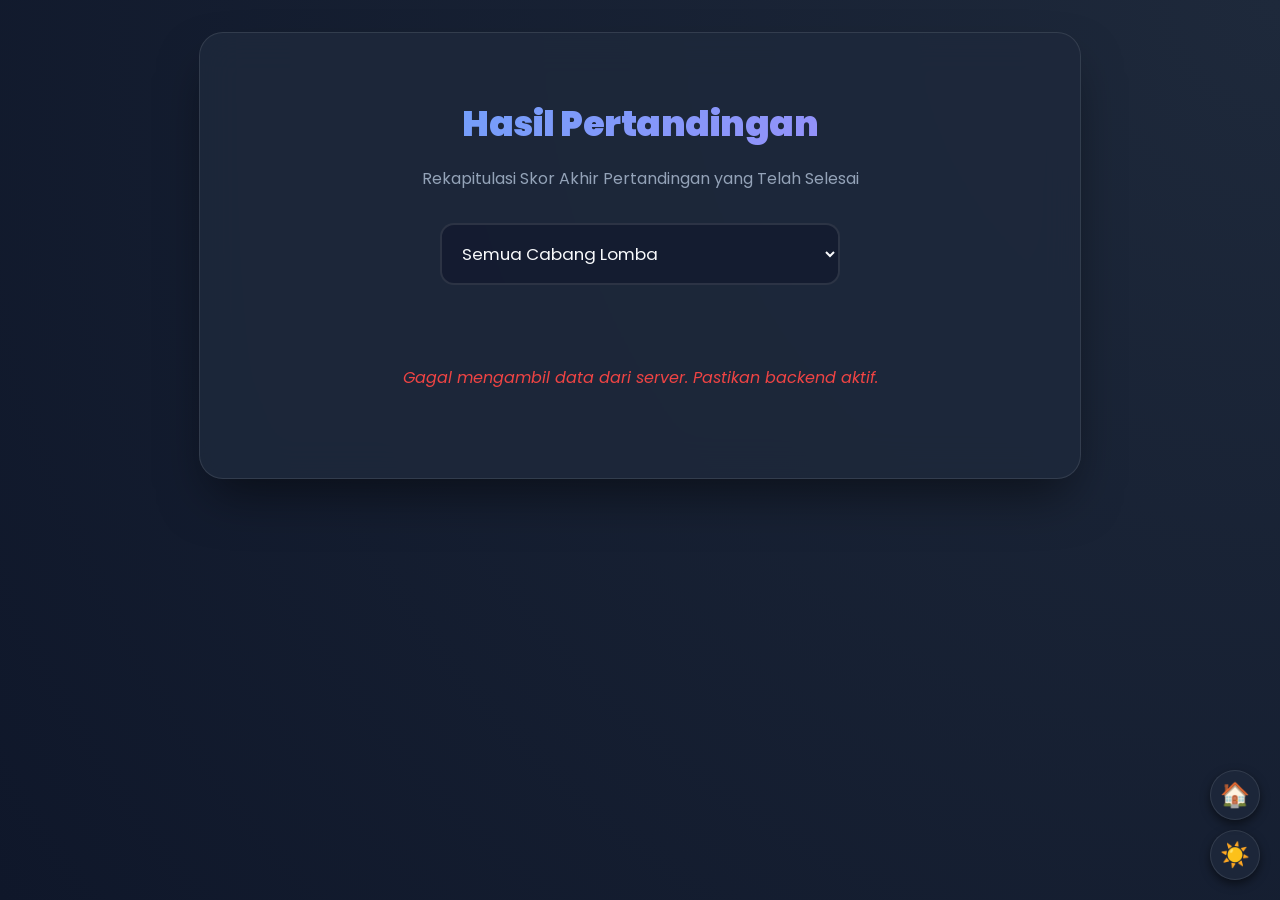
<file: frontend/hasil.html>
<!DOCTYPE html>
<html lang="id">
<head>
    <meta charset="UTF-8">
    <meta name="viewport" content="width=device-width, initial-scale=1.0">
    <title>Hasil Pertandingan</title>
    <link rel="stylesheet" href="css/style.css">
    <style>
        :root {
            --winner-color: #d97706; /* Amber 600 for light mode */
            --score-bg: rgba(0, 0, 0, 0.05);
        }
        
        [data-theme="dark"] {
            --winner-color: #fbbf24; /* Amber 400 for dark mode */
            --score-bg: rgba(0, 0, 0, 0.3);
        }

        .result-card {
            background: var(--glass-bg);
            border: 1px solid var(--glass-border);
            border-radius: 12px;
            padding: 1.5rem;
            margin-bottom: 1rem;
            display: flex;
            justify-content: space-between;
            align-items: center;
            transition: all 0.3s ease;
        }
        
        .result-card:hover {
            transform: translateY(-2px);
            border-color: var(--primary);
            box-shadow: 0 10px 20px var(--box-shadow);
        }

        .team-info {
            display: flex;
            align-items: center;
            gap: 15px;
            flex: 1;
        }

        .team-name {
            font-weight: 600;
            font-size: 1.1rem;
            color: var(--text-main);
        }

        .winner .team-name {
            color: var(--winner-color);
        }

        .score-box {
            font-size: 1.5rem;
            font-weight: 800;
            background: var(--score-bg);
            color: var(--text-main);
            padding: 5px 15px;
            border-radius: 8px;
            min-width: 50px;
            text-align: center;
            border: 1px solid var(--input-border);
        }

        .winner .score-box {
            background: rgba(245, 158, 11, 0.1);
            color: var(--winner-color);
            border: 1px solid rgba(245, 158, 11, 0.3);
        }

        .vs-badge {
            background: var(--danger);
            color: white;
            padding: 4px 10px;
            border-radius: 12px;
            font-size: 0.8rem;
            font-weight: 800;
            margin: 0 20px;
        }

        .match-meta {
            text-align: center;
            margin-bottom: 10px;
        }
        
        .babak-badge {
            background: rgba(59, 130, 246, 0.2);
            color: #60a5fa;
            padding: 4px 12px;
            border-radius: 20px;
            font-size: 0.8rem;
            font-weight: 600;
            display: inline-block;
            margin-bottom: 15px;
            border: 1px solid rgba(59, 130, 246, 0.3);
        }

        .empty-state {
            text-align: center;
            padding: 3rem;
            color: #94a3b8;
            font-style: italic;
        }
    </style>
</head>
<body>

    <div class="glass-card wide" style="max-width: 800px;">
        <h1 class="title">Hasil Pertandingan</h1>
        <p class="subtitle">Rekapitulasi Skor Akhir Pertandingan yang Telah Selesai</p>
        
        <div class="form-group" style="max-width: 400px; margin: 0 auto 2rem auto;">
            <select id="filter_cabang" class="form-control" onchange="loadHasil()">
                <option value="Semua">Semua Cabang Lomba</option>
                <option value="Ganda Putra pertandingan basket">Ganda Putra pertandingan basket</option>
                <option value="Ganda Putra Tenis meja">Ganda Putra Tenis meja</option>
                <option value="Ganda Putra Volly">Ganda Putra Volly</option>
                <option value="Ganda Putri pertandingan basket">Ganda Putri pertandingan basket</option>
                <option value="Ganda Putri Tenis meja">Ganda Putri Tenis meja</option>
                <option value="Ganda Putri Volly">Ganda Putri Volly</option>
            </select>
        </div>

        <div id="hasil_container">
            <!-- Hasil pertandingan di-render di sini -->
            <div class="empty-state">Memuat data hasil pertandingan...</div>
        </div>
    </div>

    <script src="js/api.js"></script>
    <script src="js/hasil.js"></script>
</body>
</html>
</file>
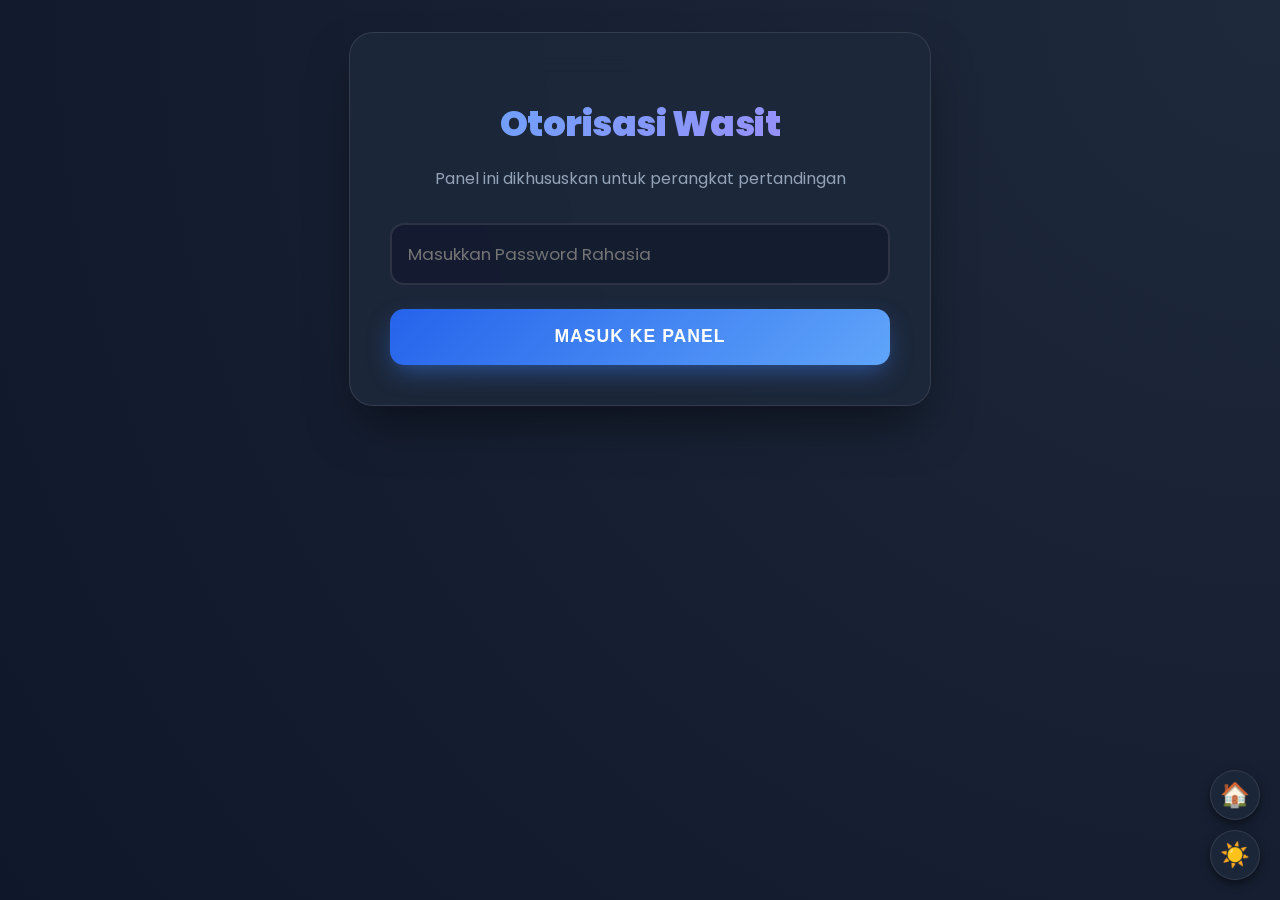
<file: frontend/panel-wasit.html>
<!DOCTYPE html>
<html lang="id">
<head>
    <meta charset="UTF-8">
    <meta name="viewport" content="width=device-width, initial-scale=1.0">
    <title>Panel Wasit</title>
    <link rel="stylesheet" href="css/style.css">
    <style>
        .state-info {
            background: rgba(0,0,0,0.2);
            padding: 10px;
            border-radius: 8px;
            margin-bottom: 20px;
            text-align: center;
            font-size: 1.1rem;
            color: var(--text-main);
        }
        .sets-info {
            display: flex;
            justify-content: space-around;
            margin-top: 10px;
        }
        .set-badge {
            background: rgba(251, 191, 36, 0.2);
            color: #fbbf24;
            padding: 5px 15px;
            border-radius: 12px;
            font-weight: bold;
            border: 1px solid rgba(251, 191, 36, 0.4);
        }
    </style>
</head>
<body>

    <!-- Section Login -->
    <div class="glass-card" id="loginSection">
        <h1 class="title">Otorisasi Wasit</h1>
        <p class="subtitle">Panel ini dikhususkan untuk perangkat pertandingan</p>
        <div class="form-group">
            <input type="password" id="passwordInput" class="form-control" placeholder="Masukkan Password Rahasia">
        </div>
        <button class="btn btn-primary" onclick="login()">Masuk ke Panel</button>
    </div>

    <!-- Section Panel Utama -->
    <div class="glass-card wide" id="mainSection" style="display: none; position: relative;">
        <h1 class="title">Control Panel Wasit</h1>
        
        <div class="match-selector">
            <div class="form-group">
                <label for="cabang_lomba">Filter Cabang Lomba</label>
                <select id="cabang_lomba" class="form-control" onchange="loadMatches()">
                    <option value="" disabled selected>-- Pilih Cabang --</option>
                    <option value="Ganda Putra pertandingan basket">Ganda Putra pertandingan basket</option>
                    <option value="Ganda Putra Tenis meja">Ganda Putra Tenis meja</option>
                    <option value="Ganda Putra Volly">Ganda Putra Volly</option>
                    <option value="Ganda Putri pertandingan basket">Ganda Putri pertandingan basket</option>
                    <option value="Ganda Putri Tenis meja">Ganda Putri Tenis meja</option>
                    <option value="Ganda Putri Volly">Ganda Putri Volly</option>
                </select>
            </div>
            <div class="form-group" id="matchSelectGroup" style="display: none;">
                <label for="match_select">Pilih Pertandingan (Berjalan / Belum Mulai)</label>
                <select id="match_select" class="form-control" onchange="selectMatch()">
                    <option value="" disabled selected>-- Sedang Memuat... --</option>
                </select>
            </div>
        </div>

        <!-- Panel Skor -->
        <div id="scorePanel" style="display: none; animation: fadeIn 0.5s ease;">
            <div style="text-align: center; margin-bottom: 1rem;">
                <span class="vs-badge" id="babak_info">Babak</span>
            </div>
            
            <div id="state_info_container" class="state-info" style="display: none;">
                <!-- Dinamis diisi JS (contoh: Set 2, dsb) -->
            </div>

            <div class="match-grid">
                <!-- Team A -->
                <div class="team-col">
                    <div class="team-name" id="nama_tim_A">Tim A</div>
                    <div class="score-display text-blue" id="skor_A">0</div>
                    <div class="controls" id="controls_A">
                        <!-- Tombol dinamis -->
                    </div>
                </div>

                <div class="vs-badge">VS</div>

                <!-- Team B -->
                <div class="team-col">
                    <div class="team-name" id="nama_tim_B">Tim B</div>
                    <div class="score-display text-red" id="skor_B">0</div>
                    <div class="controls" id="controls_B">
                        <!-- Tombol dinamis -->
                    </div>
                </div>
            </div>

        </div>

        <div class="end-match-section" id="manual_end_section" style="display: none; background: rgba(0,0,0,0.2); padding: 15px; border-radius: 8px; margin-top: 2rem;">
            <div class="form-group" style="max-width: 300px; margin: 0 auto 10px auto;">
                <label for="pemenang_select" style="font-size: 0.9rem;">Akhiri Manual (Waktu Habis/WO)</label>
                <select id="pemenang_select" class="form-control" style="font-size: 0.9rem; padding: 8px;">
                </select>
            </div>
            <button class="btn btn-success" onclick="endMatchManual()" style="display: block; margin: 0 auto; font-size: 0.9rem;">TUTUP PERTANDINGAN</button>
        </div>

        <!-- Tombol Keluar di Bawah -->
        <div style="text-align: center; margin-top: 3rem; padding-top: 1.5rem; border-top: 1px solid rgba(255, 255, 255, 0.1);">
            <button class="btn btn-danger" onclick="logout()" style="padding: 10px 30px; font-weight: bold; background: rgba(239, 68, 68, 0.2); color: #ef4444; border: 1px solid rgba(239, 68, 68, 0.5); display: inline-flex; align-items: center; justify-content: center;">
                <svg xmlns="http://www.w3.org/2000/svg" width="18" height="18" viewBox="0 0 24 24" fill="none" stroke="currentColor" stroke-width="2" stroke-linecap="round" stroke-linejoin="round" style="margin-right: 8px;">
                    <path d="M9 21H5a2 2 0 0 1-2-2V5a2 2 0 0 1 2-2h4"></path>
                    <polyline points="16 17 21 12 16 7"></polyline>
                    <line x1="21" y1="12" x2="9" y2="12"></line>
                </svg>
                KELUAR DARI PANEL WASIT
            </button>
        </div>
    </div>

    <script src="js/api.js"></script>
    <script src="js/wasit.js"></script>
</body>
</html>
</file>
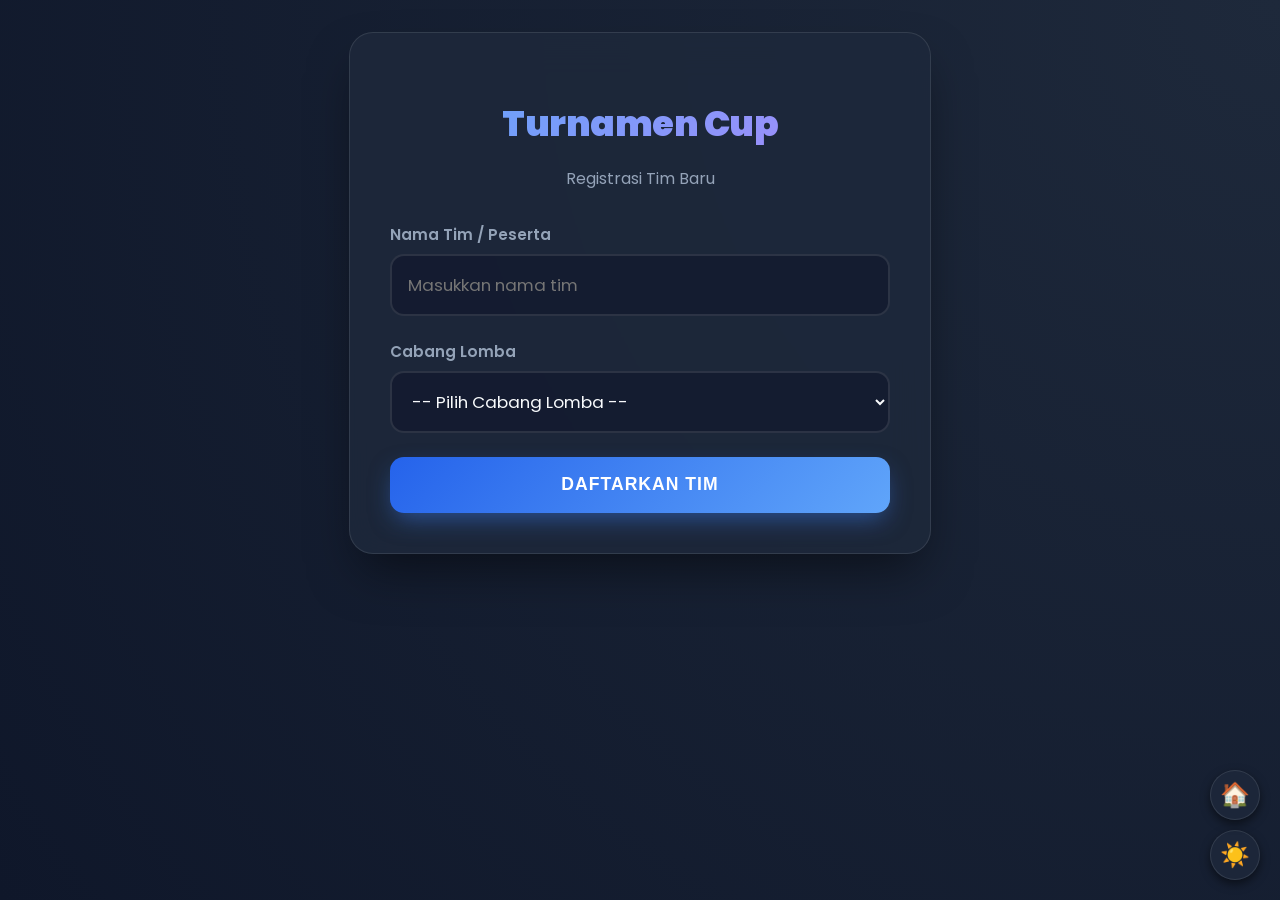
<file: frontend/pendaftaran.html>
<!DOCTYPE html>
<html lang="id">
<head>
    <meta charset="UTF-8">
    <meta name="viewport" content="width=device-width, initial-scale=1.0">
    <title>Pendaftaran Turnamen Olahraga</title>
    <link rel="stylesheet" href="css/style.css">
    <meta name="description" content="Pendaftaran Sistem Informasi Pertandingan Olahraga">
</head>
<body>

    <div class="glass-card">
        <h1 class="title">Turnamen Cup</h1>
        <p class="subtitle">Registrasi Tim Baru</p>

        <form id="formDaftar">
            <div class="form-group">
                <label for="nama_tim">Nama Tim / Peserta</label>
                <input type="text" id="nama_tim" class="form-control" placeholder="Masukkan nama tim" required>
            </div>
            
            <div class="form-group">
                <label for="cabang_lomba">Cabang Lomba</label>
                <select id="cabang_lomba" class="form-control" required>
                    <option value="" disabled selected>-- Pilih Cabang Lomba --</option>
                    <option value="Ganda Putra pertandingan basket">Ganda Putra pertandingan basket</option>
                    <option value="Ganda Putra Tenis meja">Ganda Putra Tenis meja</option>
                    <option value="Ganda Putra Volly">Ganda Putra Volly</option>
                    <option value="Ganda Putri pertandingan basket">Ganda Putri pertandingan basket</option>
                    <option value="Ganda Putri Tenis meja">Ganda Putri Tenis meja</option>
                    <option value="Ganda Putri Volly">Ganda Putri Volly</option>
                </select>
            </div>

            <button type="submit" class="btn btn-primary" id="btnSubmit">
                Daftarkan Tim
            </button>
        </form>
    </div>

    <script src="js/api.js"></script>
    <script src="js/pendaftaran.js"></script>
</body>
</html>
</file>
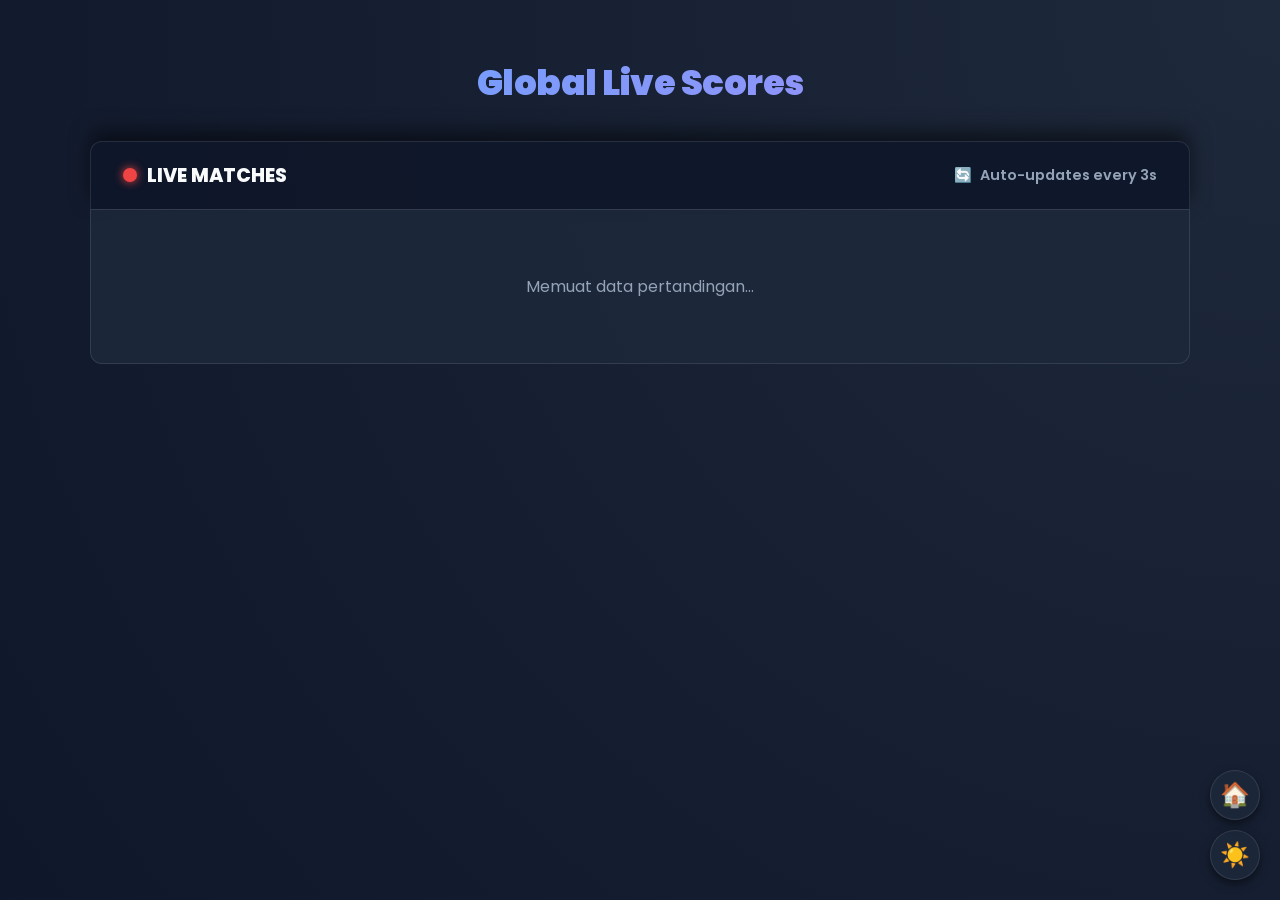
<file: frontend/scoreboard.html>
<!DOCTYPE html>
<html lang="id">
<head>
    <meta charset="UTF-8">
    <meta name="viewport" content="width=device-width, initial-scale=1.0">
    <title>Live Score All Matches</title>
    <link rel="stylesheet" href="css/style.css">
    <style>
        .scoreboard-container {
            width: 100%;
            max-width: 1100px;
            margin: 0 auto;
        }
        .header-bar {
            display: flex;
            justify-content: space-between;
            align-items: center;
            background: var(--header-bg);
            padding: 1.2rem 2rem;
            border-radius: 12px 12px 0 0;
            border: 1px solid var(--border-color);
            border-bottom: none;
            box-shadow: 0 -10px 20px var(--box-shadow);
        }
        .live-indicator {
            display: inline-block;
            width: 14px;
            height: 14px;
            background: var(--danger);
            border-radius: 50%;
            margin-right: 10px;
            box-shadow: 0 0 10px var(--danger);
            animation: blink 1.5s infinite;
        }
        @keyframes blink { 0%, 100% { opacity: 1; } 50% { opacity: 0.3; } }
        
        .sport-section {
            background: var(--card-bg);
            border: 1px solid var(--border-color);
            margin-bottom: 2rem;
            border-radius: 0 0 12px 12px;
            overflow: hidden;
            box-shadow: 0 10px 30px var(--box-shadow);
            animation: fadeIn 0.5s ease;
        }
        .sport-title {
            background: linear-gradient(90deg, var(--sport-title-bg1), var(--sport-title-bg2));
            padding: 1rem 1.5rem;
            font-weight: 800;
            color: var(--text-main);
            border-bottom: 2px solid var(--border-color);
            text-transform: uppercase;
            letter-spacing: 1px;
            display: flex;
            align-items: center;
            gap: 10px;
        }
        .match-row {
            display: flex;
            align-items: center;
            padding: 1rem 1.5rem;
            border-bottom: 1px solid var(--border-color);
            transition: background 0.2s;
        }
        .match-row:hover {
            background: var(--row-hover);
        }
        .match-row:last-child {
            border-bottom: none;
        }
        
        .m-status {
            width: 120px;
            font-weight: 600;
            color: var(--text-muted);
            font-size: 0.9rem;
            text-transform: uppercase;
            letter-spacing: 1px;
        }
        .m-status.ongoing {
            color: var(--danger);
            font-weight: 800;
        }
        .m-team-a {
            flex: 1;
            text-align: right;
            font-weight: 600;
            padding-right: 1.5rem;
            font-size: 1.1rem;
        }
        .m-score {
            background: var(--score-bg);
            padding: 0.5rem 1.5rem;
            border-radius: 8px;
            font-weight: 900;
            font-size: 1.4rem;
            letter-spacing: 2px;
            min-width: 90px;
            text-align: center;
            border: 1px solid var(--border-color);
            color: var(--text-main);
            box-shadow: inset 0 2px 4px var(--box-shadow);
            font-variant-numeric: tabular-nums;
        }
        .m-score.live-score {
            color: #fbbf24; /* Kuning terang untuk skor live */
            border-color: rgba(251, 191, 36, 0.3);
        }
        .m-team-b {
            flex: 1;
            text-align: left;
            font-weight: 600;
            padding-left: 1.5rem;
            font-size: 1.1rem;
        }
    </style>
</head>
<body>

    <div class="scoreboard-container">
        <h1 class="title" style="margin-bottom: 2rem;">Global Live Scores</h1>
        
        <div class="header-bar">
            <div style="font-weight: 800; font-size: 1.2rem; display: flex; align-items: center;">
                <span class="live-indicator"></span>LIVE MATCHES
            </div>
            <div style="color: var(--text-muted); font-size: 0.9rem; font-weight: 600;">
                <span style="display:inline-block; margin-right: 5px;">🔄</span> Auto-updates every 3s
            </div>
        </div>

        <div id="livescore_container">
            <div style="text-align:center; padding: 4rem; background: var(--card-bg); color: var(--text-muted); border-radius: 0 0 12px 12px; border: 1px solid var(--border-color);">
                Memuat data pertandingan...
            </div>
        </div>
    </div>

    <script src="js/api.js"></script>
    <script src="js/score.js"></script>
</body>
</html>
</file>
<file: frontend/css/style.css>
@import url('https://fonts.googleapis.com/css2?family=Poppins:wght@300;400;600;800;900&display=swap');

:root {
    --bg-gradient-start: #1e293b;
    --bg-gradient-end: #0f172a;
    --card-bg: rgba(30, 41, 59, 0.85);
    --border-color: rgba(255, 255, 255, 0.1);
    --primary: #3b82f6;
    --primary-hover: #2563eb;
    --danger: #ef4444;
    --success: #10b981;
    --text-main: #f8fafc;
    --text-muted: #94a3b8;
    --input-bg: rgba(15, 23, 42, 0.6);
    --input-focus: rgba(15, 23, 42, 0.8);
    --header-bg: rgba(15, 23, 42, 0.9);
    --sport-title-bg1: rgba(15, 23, 42, 0.95);
    --sport-title-bg2: rgba(30, 41, 59, 0.95);
    --row-hover: rgba(255, 255, 255, 0.05);
    --score-bg: rgba(0, 0, 0, 0.4);
    --box-shadow: rgba(0, 0, 0, 0.5);
    --match-selector-bg: rgba(0, 0, 0, 0.2);
    --vs-badge-bg: rgba(255, 255, 255, 0.1);
}

body.light-mode {
    --bg-gradient-start: #e2e8f0;
    --bg-gradient-end: #f8fafc;
    --card-bg: rgba(255, 255, 255, 0.85);
    --border-color: rgba(0, 0, 0, 0.15);
    --primary: #2563eb;
    --text-main: #0f172a;
    --text-muted: #475569;
    --input-bg: rgba(255, 255, 255, 0.6);
    --input-focus: rgba(255, 255, 255, 0.9);
    --header-bg: rgba(241, 245, 249, 0.9);
    --sport-title-bg1: rgba(226, 232, 240, 0.95);
    --sport-title-bg2: rgba(241, 245, 249, 0.95);
    --row-hover: rgba(0, 0, 0, 0.05);
    --score-bg: rgba(0, 0, 0, 0.05);
    --box-shadow: rgba(0, 0, 0, 0.1);
    --match-selector-bg: rgba(0, 0, 0, 0.05);
    --vs-badge-bg: rgba(0, 0, 0, 0.05);
}

body {
    margin: 0;
    font-family: 'Poppins', sans-serif;
    background: radial-gradient(circle at top right, var(--bg-gradient-start), var(--bg-gradient-end));
    color: var(--text-main);
    min-height: 100vh;
    display: flex;
    flex-direction: column;
    align-items: center;
    padding: 2rem;
    box-sizing: border-box;
    transition: background 0.3s ease, color 0.3s ease;
}

/* Glassmorphism Card */
.glass-card {
    background: var(--card-bg);
    backdrop-filter: blur(20px);
    -webkit-backdrop-filter: blur(20px);
    border: 1px solid var(--border-color);
    border-radius: 24px;
    padding: 2.5rem;
    box-shadow: 0 25px 50px -12px var(--box-shadow);
    width: 100%;
    max-width: 500px;
    animation: fadeIn 0.6s cubic-bezier(0.16, 1, 0.3, 1);
    transition: background 0.3s, border-color 0.3s, box-shadow 0.3s;
}

.glass-card.wide {
    max-width: 800px;
}

@keyframes fadeIn {
    from { opacity: 0; transform: translateY(30px); }
    to { opacity: 1; transform: translateY(0); }
}

.title {
    text-align: center;
    font-size: 2.2rem;
    font-weight: 900;
    margin-bottom: 0.5rem;
    background: linear-gradient(135deg, #60a5fa, #a78bfa);
    -webkit-background-clip: text;
    -webkit-text-fill-color: transparent;
    letter-spacing: -0.5px;
}
body.light-mode .title {
    background: linear-gradient(135deg, #2563eb, #7c3aed);
    -webkit-background-clip: text;
    -webkit-text-fill-color: transparent;
}

.subtitle {
    text-align: center;
    color: var(--text-muted);
    margin-bottom: 2rem;
    font-size: 1rem;
}

/* Forms */
.form-group {
    margin-bottom: 1.5rem;
}

.form-group label {
    display: block;
    margin-bottom: 0.5rem;
    font-weight: 600;
    color: var(--text-muted);
    font-size: 0.95rem;
}

.form-control {
    width: 100%;
    padding: 1rem;
    border-radius: 14px;
    border: 2px solid var(--border-color);
    background: var(--input-bg);
    color: var(--text-main);
    font-size: 1.05rem;
    font-family: 'Poppins', sans-serif;
    outline: none;
    transition: all 0.3s ease;
    box-sizing: border-box;
}

.form-control:focus {
    border-color: var(--primary);
    background: var(--input-focus);
}

/* Buttons */
.btn {
    display: inline-flex;
    align-items: center;
    justify-content: center;
    width: 100%;
    padding: 1.1rem;
    border: none;
    border-radius: 14px;
    font-size: 1.1rem;
    font-weight: 800;
    cursor: pointer;
    transition: all 0.2s cubic-bezier(0.4, 0, 0.2, 1);
    text-transform: uppercase;
    letter-spacing: 1px;
    box-sizing: border-box;
}

.btn:active {
    transform: scale(0.97);
}

.btn-primary {
    background: linear-gradient(135deg, #2563eb, #60a5fa);
    color: white;
    box-shadow: 0 10px 25px -5px rgba(59, 130, 246, 0.5);
}

.btn-primary:hover {
    box-shadow: 0 15px 30px -5px rgba(59, 130, 246, 0.6);
    transform: translateY(-2px);
}

.btn-danger {
    background: linear-gradient(135deg, #dc2626, #f87171);
    color: white;
    box-shadow: 0 10px 25px -5px rgba(239, 68, 68, 0.5);
}

.btn-success {
    background: linear-gradient(135deg, #059669, #34d399);
    color: white;
    box-shadow: 0 10px 25px -5px rgba(16, 185, 129, 0.5);
}

/* Toast Alert */
#toast {
    position: fixed;
    top: 20px;
    right: 20px;
    background: var(--card-bg);
    color: var(--text-main);
    border-left: 5px solid var(--success);
    padding: 1rem 1.5rem;
    border-radius: 8px;
    box-shadow: 0 10px 30px var(--box-shadow);
    transform: translateX(150%);
    transition: transform 0.4s cubic-bezier(0.16, 1, 0.3, 1), background 0.3s;
    z-index: 1000;
}
#toast.show {
    transform: translateX(0);
}
#toast.error {
    border-left-color: var(--danger);
}

/* Wasit Panel Layout */
.match-selector {
    background: var(--match-selector-bg);
    padding: 1.5rem;
    border-radius: 16px;
    margin-bottom: 2rem;
}

.match-grid {
    display: flex;
    justify-content: space-between;
    align-items: center;
    gap: 2rem;
}

.team-col {
    flex: 1;
    display: flex;
    flex-direction: column;
    align-items: center;
}

.team-name {
    font-size: 1.5rem;
    font-weight: 800;
    margin-bottom: 0.5rem;
    text-align: center;
}

.score-display {
    font-size: 7rem;
    font-weight: 900;
    line-height: 1;
    margin: 1rem 0;
    text-shadow: 0 10px 30px var(--box-shadow);
    font-variant-numeric: tabular-nums;
}

.text-blue { color: #60a5fa; }
body.light-mode .text-blue { color: #2563eb; }
.text-red { color: #f87171; }
body.light-mode .text-red { color: #dc2626; }

.controls {
    display: flex;
    gap: 0.8rem;
    width: 100%;
}

.controls .btn {
    padding: 1.5rem 1rem;
    font-size: 1.5rem;
}

.btn-secondary {
    background: var(--vs-badge-bg);
    color: var(--text-main);
    border: 1px solid var(--border-color);
}
.btn-secondary:hover {
    background: var(--row-hover);
}

.vs-badge {
    background: var(--vs-badge-bg);
    padding: 0.5rem 1rem;
    border-radius: 20px;
    font-weight: 800;
    color: var(--text-muted);
    font-size: 1.2rem;
}

.end-match-section {
    margin-top: 3rem;
    padding-top: 2rem;
    border-top: 1px solid var(--border-color);
}

/* Responsive */
@media (max-width: 768px) {
    .match-grid {
        flex-direction: column;
        gap: 3rem;
    }
}
</file>
